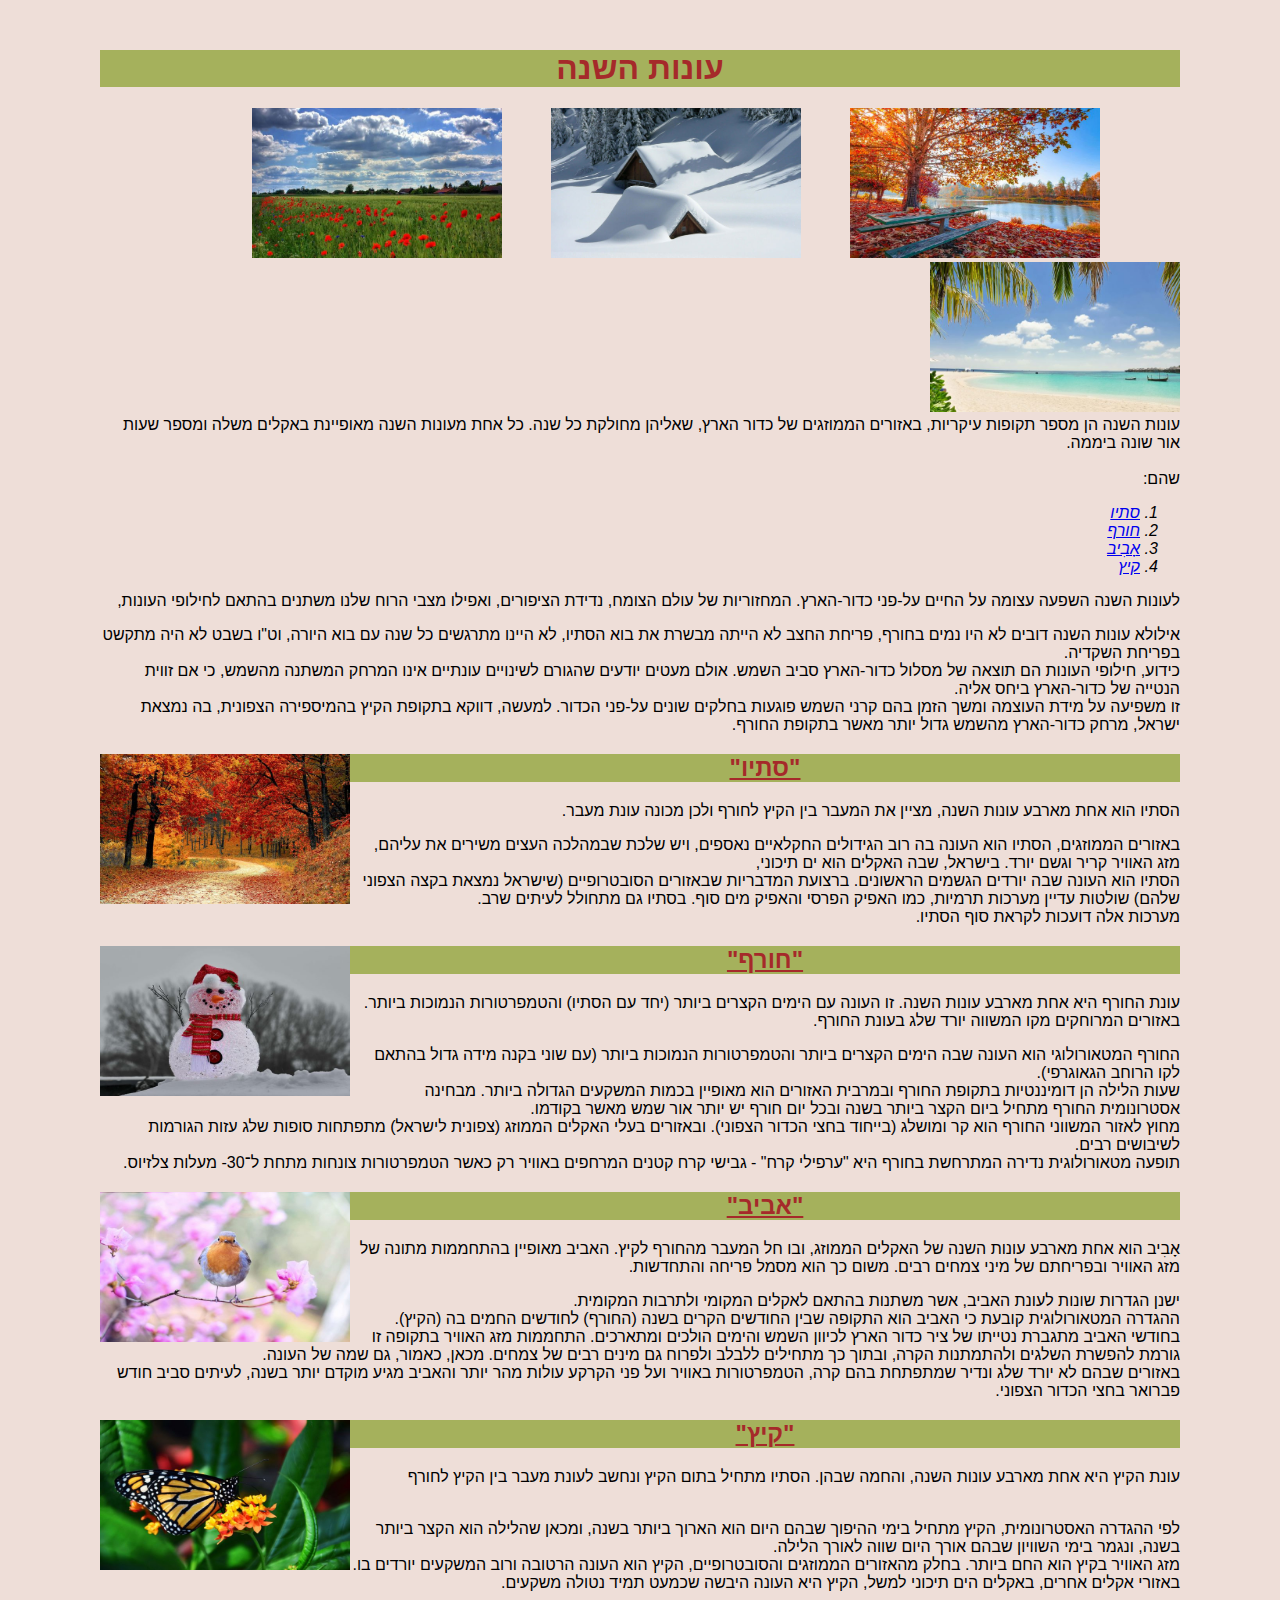
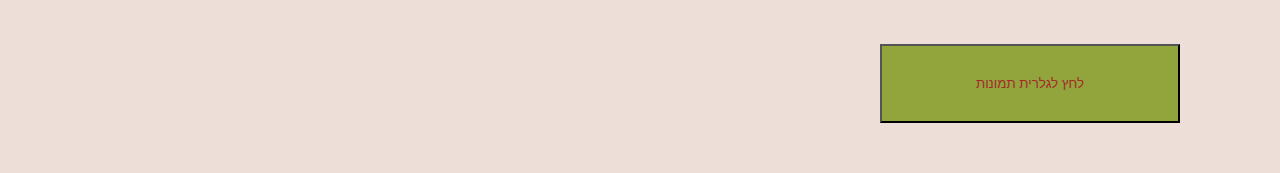
<file: index.html>
<!DOCTYPE html>
<html dir="rtl">
<head>
<link rel="stylesheet" href="elisheva.css">
<title>
עונות השנה
</title>
</head>
<body style="background-color:rgba(172, 88, 62, 0.2);">
<h1>עונות השנה</h1>
&nbsp; &nbsp; &nbsp; &nbsp; &nbsp;&nbsp; &nbsp; &nbsp; &nbsp; &nbsp;<img width='250px' height='150px' src='1.jpg' />  &nbsp; &nbsp; &nbsp; &nbsp; &nbsp; <img width='250px' height='150px' src='2.jpg' />  &nbsp; &nbsp; &nbsp; &nbsp; &nbsp; <img width='250px' height='150px' src='3.jpg' /> &nbsp; &nbsp; &nbsp; &nbsp; &nbsp;  <img width='250px' height='150px' src='4.jpg' />
<div>עונות השנה הן מספר תקופות עיקריות, באזורים הממוזגים של כדור הארץ, שאליהן מחולקת כל שנה. כל אחת מעונות השנה מאופיינת באקלים משלה ומספר שעות אור שונה ביממה. </div>
<span><br/>שהם:</span>

<ol>
<i>
<li><a href="#autumn">סתיו</a><br /></li>

<li><a href="#winter">חורף</a><br /></li>

<li><a href="#spring">אָבִיב</a><br /></li>

<li><a href="#summer">קיץ</a><br /></li>
</i>
</ol>

<p>לעונות השנה השפעה עצומה על החיים על-פני כדור-הארץ. המחזוריות של עולם הצומח, נדידת הציפורים, ואפילו מצבי הרוח שלנו משתנים בהתאם לחילופי העונות, </p>
<span>אילולא עונות השנה דובים לא היו נמים בחורף, פריחת החצב לא הייתה מבשרת את בוא הסתיו, לא היינו מתרגשים כל שנה עם בוא היורה, וט"ו בשבט לא היה מתקשט בפריחת השקדיה.
<br/>כידוע, חילופי העונות הם תוצאה של מסלול כדור-הארץ סביב השמש. אולם מעטים יודעים שהגורם לשינויים עונתיים אינו המרחק המשתנה מהשמש, כי אם זווית הנטייה של כדור-הארץ ביחס אליה.
<br/>זו משפיעה על מידת העוצמה ומשך הזמן בהם קרני השמש פוגעות בחלקים שונים על-פני הכדור. למעשה, דווקא בתקופת הקיץ בהמיספירה הצפונית, בה נמצאת ישראל, מרחק כדור-הארץ מהשמש גדול יותר מאשר בתקופת החורף.</span>
<h2>
<u id="autumn">&quot;סתיו&quot;</u>
<img width='250px' height='150px' src='11.jpg'/ style="float: left"> 
</h2>

<p>הסתיו הוא אחת מארבע עונות השנה, מציין את המעבר בין הקיץ לחורף ולכן מכונה עונת מעבר.</p>
<span>באזורים הממוזגים, הסתיו הוא העונה בה רוב הגידולים החקלאיים נאספים, ויש שלכת שבמהלכה העצים משירים את עליהם, <br>מזג האוויר קריר וגשם יורד. בישראל, שבה האקלים הוא ים תיכוני,<br/> הסתיו הוא העונה שבה יורדים הגשמים הראשונים. ברצועת המדבריות שבאזורים הסובטרופיים (שישראל נמצאת בקצה הצפוני שלהם) שולטות עדיין מערכות תרמיות, כמו האפיק הפרסי והאפיק מים סוף. בסתיו גם מתחולל לעיתים שרב.<br/> מערכות אלה דועכות לקראת סוף הסתיו.</span>
<h2>
<u  id="winter">&quot;חורף&quot;</u>
<img width='250px' height='150px' src='12.jpg'/ style="float: left"> 
</h2>
<p>עונת החורף היא אחת מארבע עונות השנה. זו העונה עם הימים הקצרים ביותר (יחד עם הסתיו) והטמפרטורות הנמוכות ביותר. באזורים המרוחקים מקו המשווה יורד שלג בעונת החורף.</p>
<span>החורף המטאורולוגי הוא העונה שבה הימים הקצרים ביותר והטמפרטורות הנמוכות ביותר (עם שוני בקנה מידה גדול בהתאם לקו הרוחב הגאוגרפי).<br/> שעות הלילה הן דומיננטיות בתקופת החורף ובמרבית האזורים הוא מאופיין בכמות המשקעים הגדולה ביותר. מבחינה אסטרונומית החורף מתחיל ביום הקצר ביותר בשנה ובכל יום חורף יש יותר אור שמש מאשר בקודמו.
<br/> מחוץ לאזור המשווני החורף הוא קר ומושלג (בייחוד בחצי הכדור הצפוני). ובאזורים בעלי האקלים הממוזג (צפונית לישראל) מתפתחות סופות שלג עזות הגורמות לשיבושים רבים.<br/>  תופעה מטאורולוגית נדירה המתרחשת בחורף היא "ערפילי קרח" - גבישי קרח קטנים המרחפים באוויר רק כאשר הטמפרטורות צונחות מתחת ל־30- מעלות צלזיוס.</span>
<h2>
<u id="spring">&quot;אביב&quot;</u>
<img width='250px' height='150px' src='13.jpg'/ style="float: left"> 
</h2>
<p>אָבִיב הוא אחת מארבע עונות השנה של האקלים הממוזג, ובו חל המעבר מהחורף לקיץ. האביב מאופיין בהתחממות מתונה של מזג האוויר ובפריחתם של מיני צמחים רבים. משום כך הוא מסמל פריחה והתחדשות.</p>
<span>ישנן הגדרות שונות לעונת האביב, אשר משתנות בהתאם לאקלים המקומי ולתרבות המקומית.<br/> ההגדרה המטאורולוגית קובעת כי האביב הוא התקופה שבין החודשים הקרים בשנה (החורף) לחודשים החמים בה (הקיץ).
<br/>בחודשי האביב מתגברת נטייתו של ציר כדור הארץ לכיוון השמש והימים הולכים ומתארכים. התחממות מזג האוויר בתקופה זו גורמת להפשרת השלגים ולהתמתנות הקרה, ובתוך כך מתחילים ללבלב ולפרוח גם מינים רבים של צמחים. מכאן, כאמור, גם שמה של העונה. <br/>באזורים שבהם לא יורד שלג ונדיר שמתפתחת בהם קרה, הטמפרטורות באוויר ועל פני הקרקע עולות מהר יותר והאביב מגיע מוקדם יותר בשנה, לעיתים סביב חודש פברואר בחצי הכדור הצפוני.</span>
<h2>
<u id="summer">&quot;קיץ&quot;</u>
<img width='250px' height='150px' src='14.jpg'/ style="float: left"> 
</h2>
<p>עונת הקיץ היא אחת מארבע עונות השנה, והחמה שבהן. הסתיו מתחיל בתום הקיץ ונחשב לעונת מעבר בין הקיץ לחורף</p>
<br/>לפי ההגדרה האסטרונומית, הקיץ מתחיל בימי ההיפוך שבהם היום הוא הארוך ביותר בשנה, ומכאן שהלילה הוא הקצר ביותר בשנה, ונגמר בימי השוויון שבהם אורך היום שווה לאורך הלילה.
<br/>מזג האוויר בקיץ הוא החם ביותר. בחלק מהאזורים הממוזגים והסובטרופיים, הקיץ הוא העונה הרטובה ורוב המשקעים יורדים בו. באזורי אקלים אחרים, באקלים הים תיכוני למשל, הקיץ היא העונה היבשה שכמעט תמיד נטולה משקעים.</p>

 
 <br/><br/>
<button onclick="document.location='index 2.html'">לחץ לגלרית תמונות</button>
 
 </body>
</html>
</file>
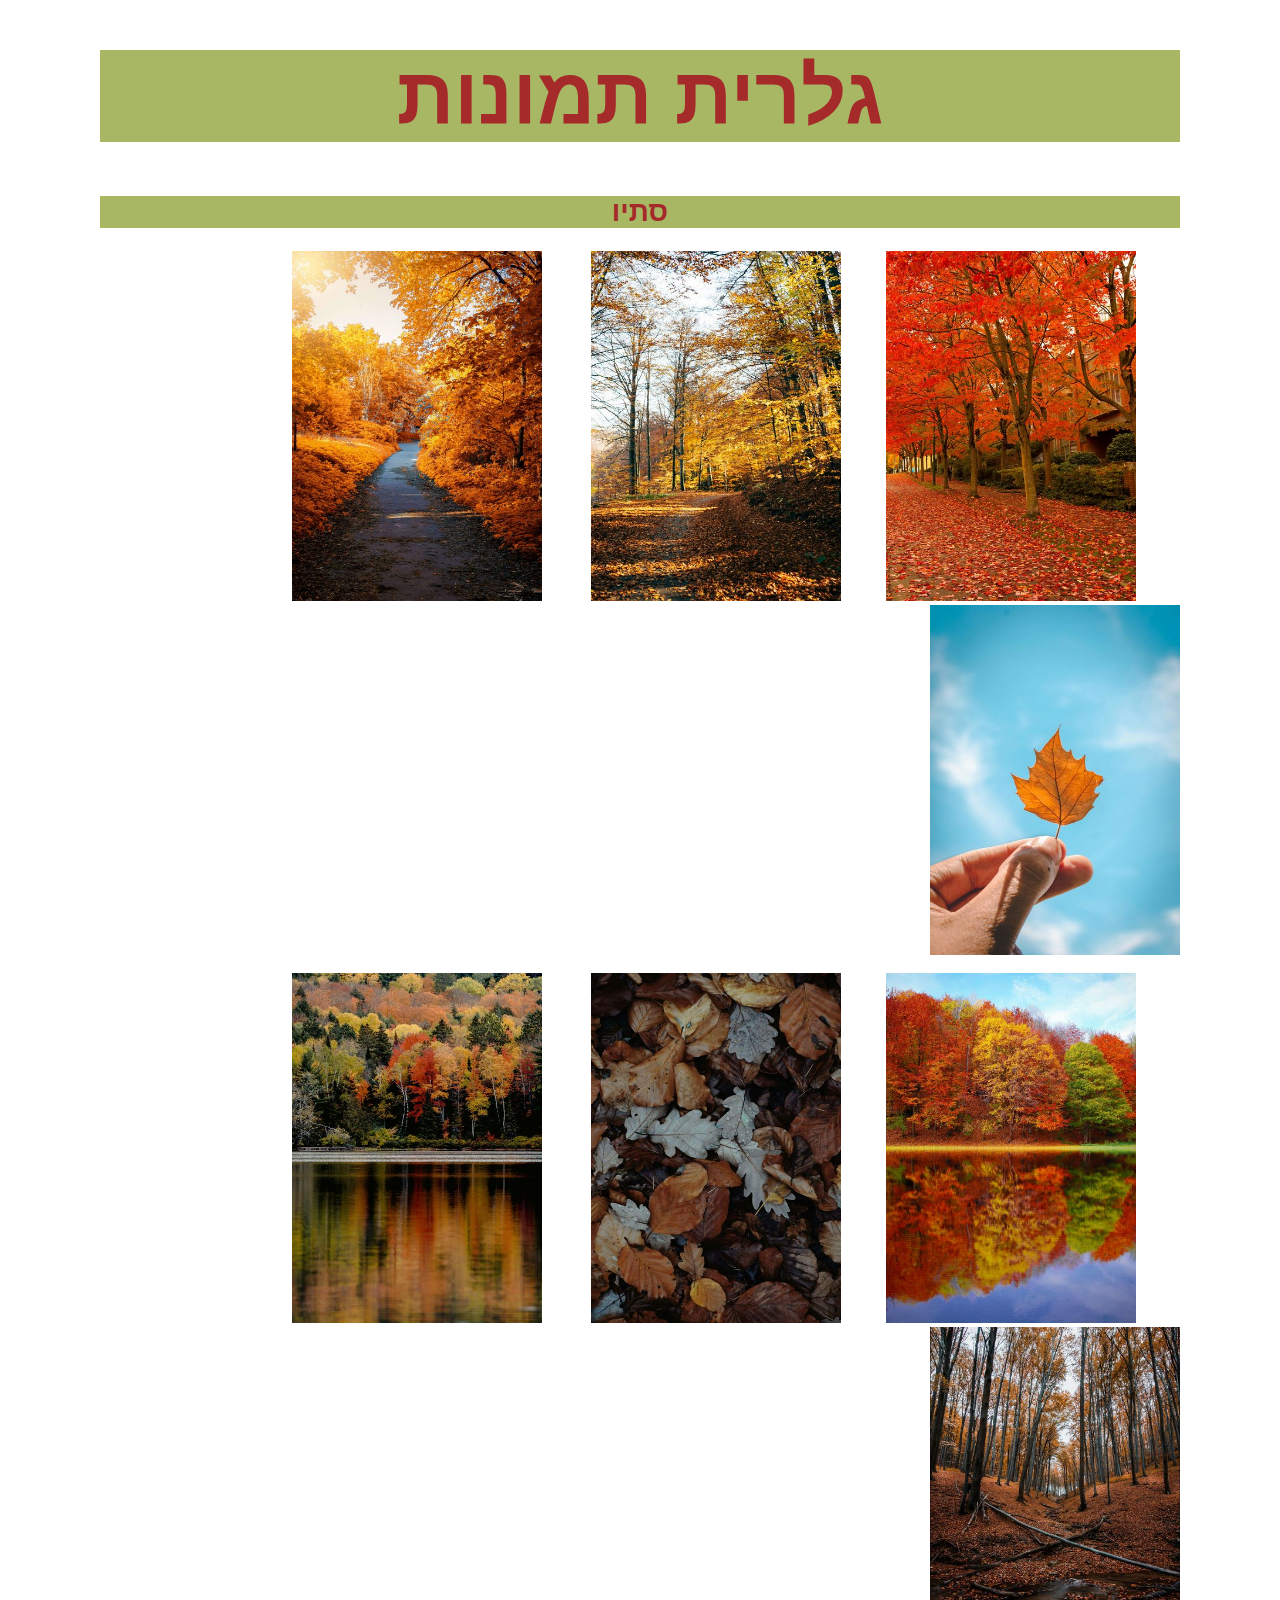
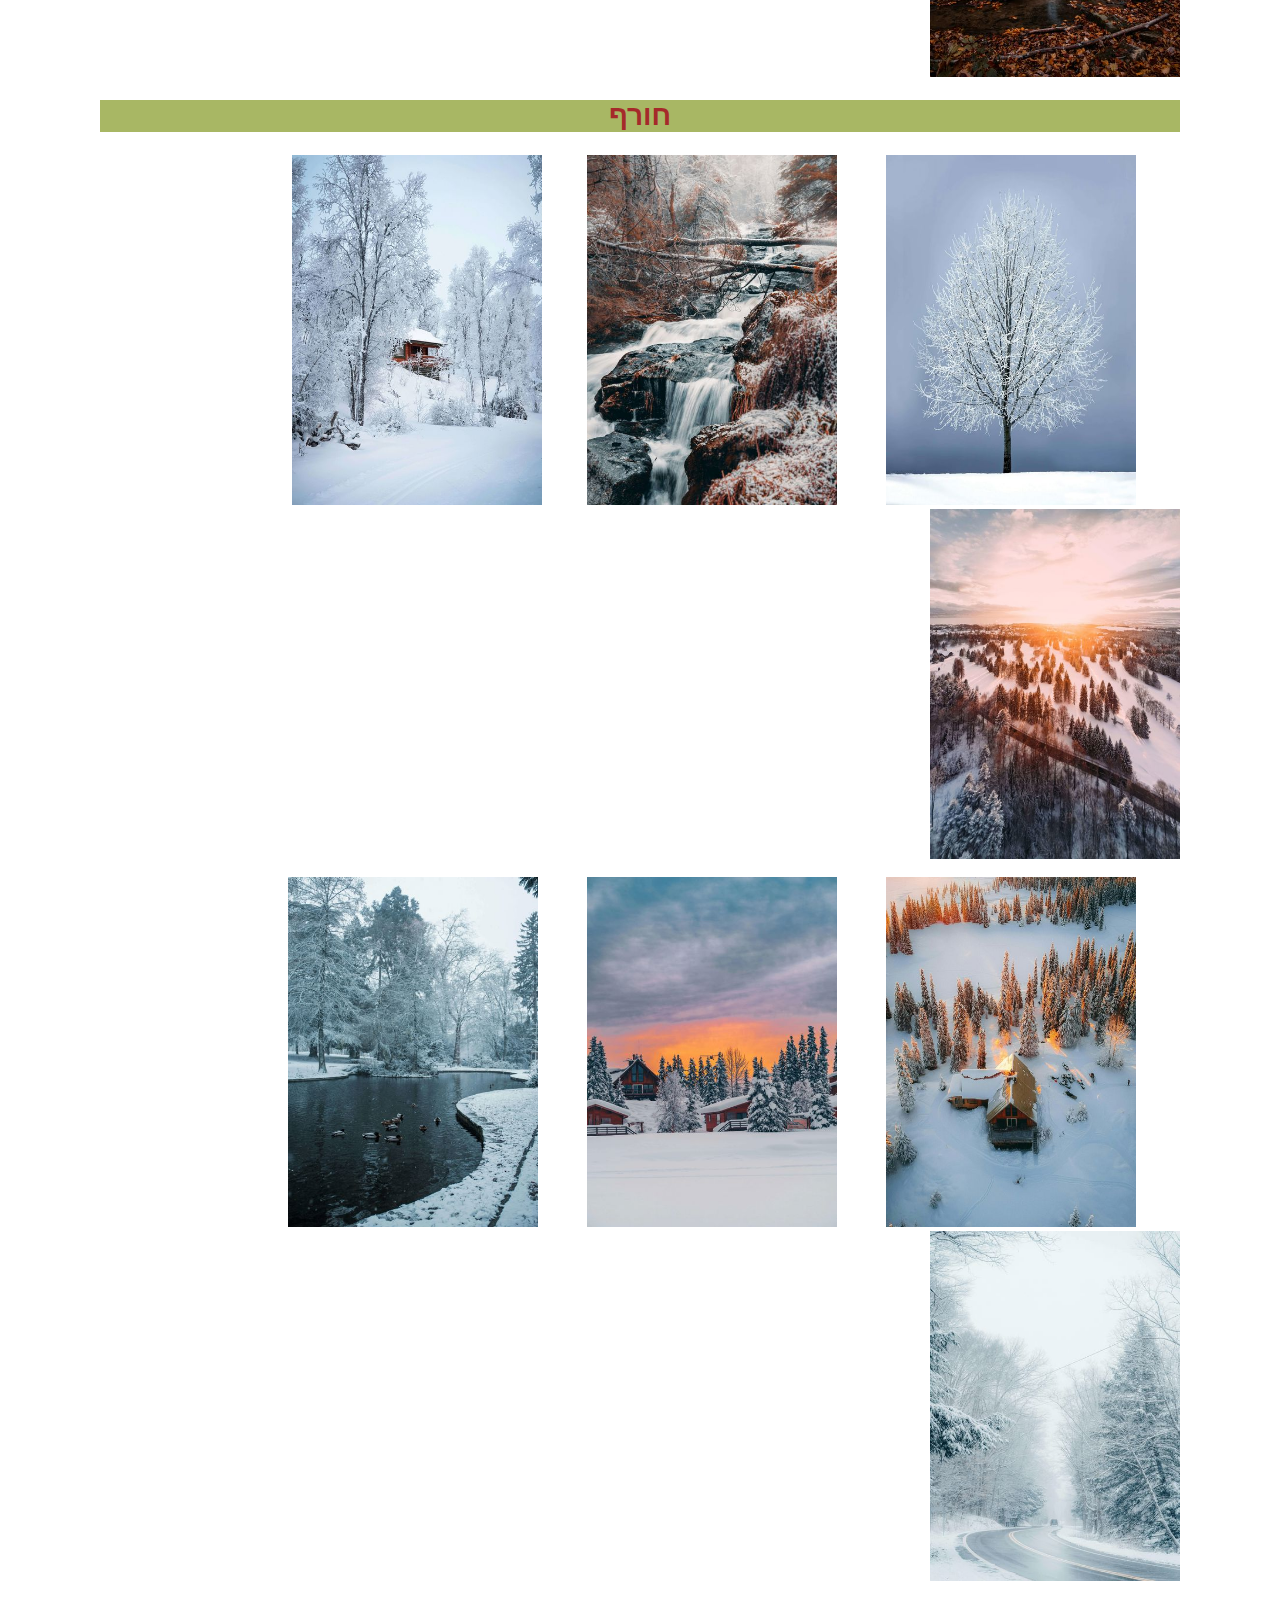
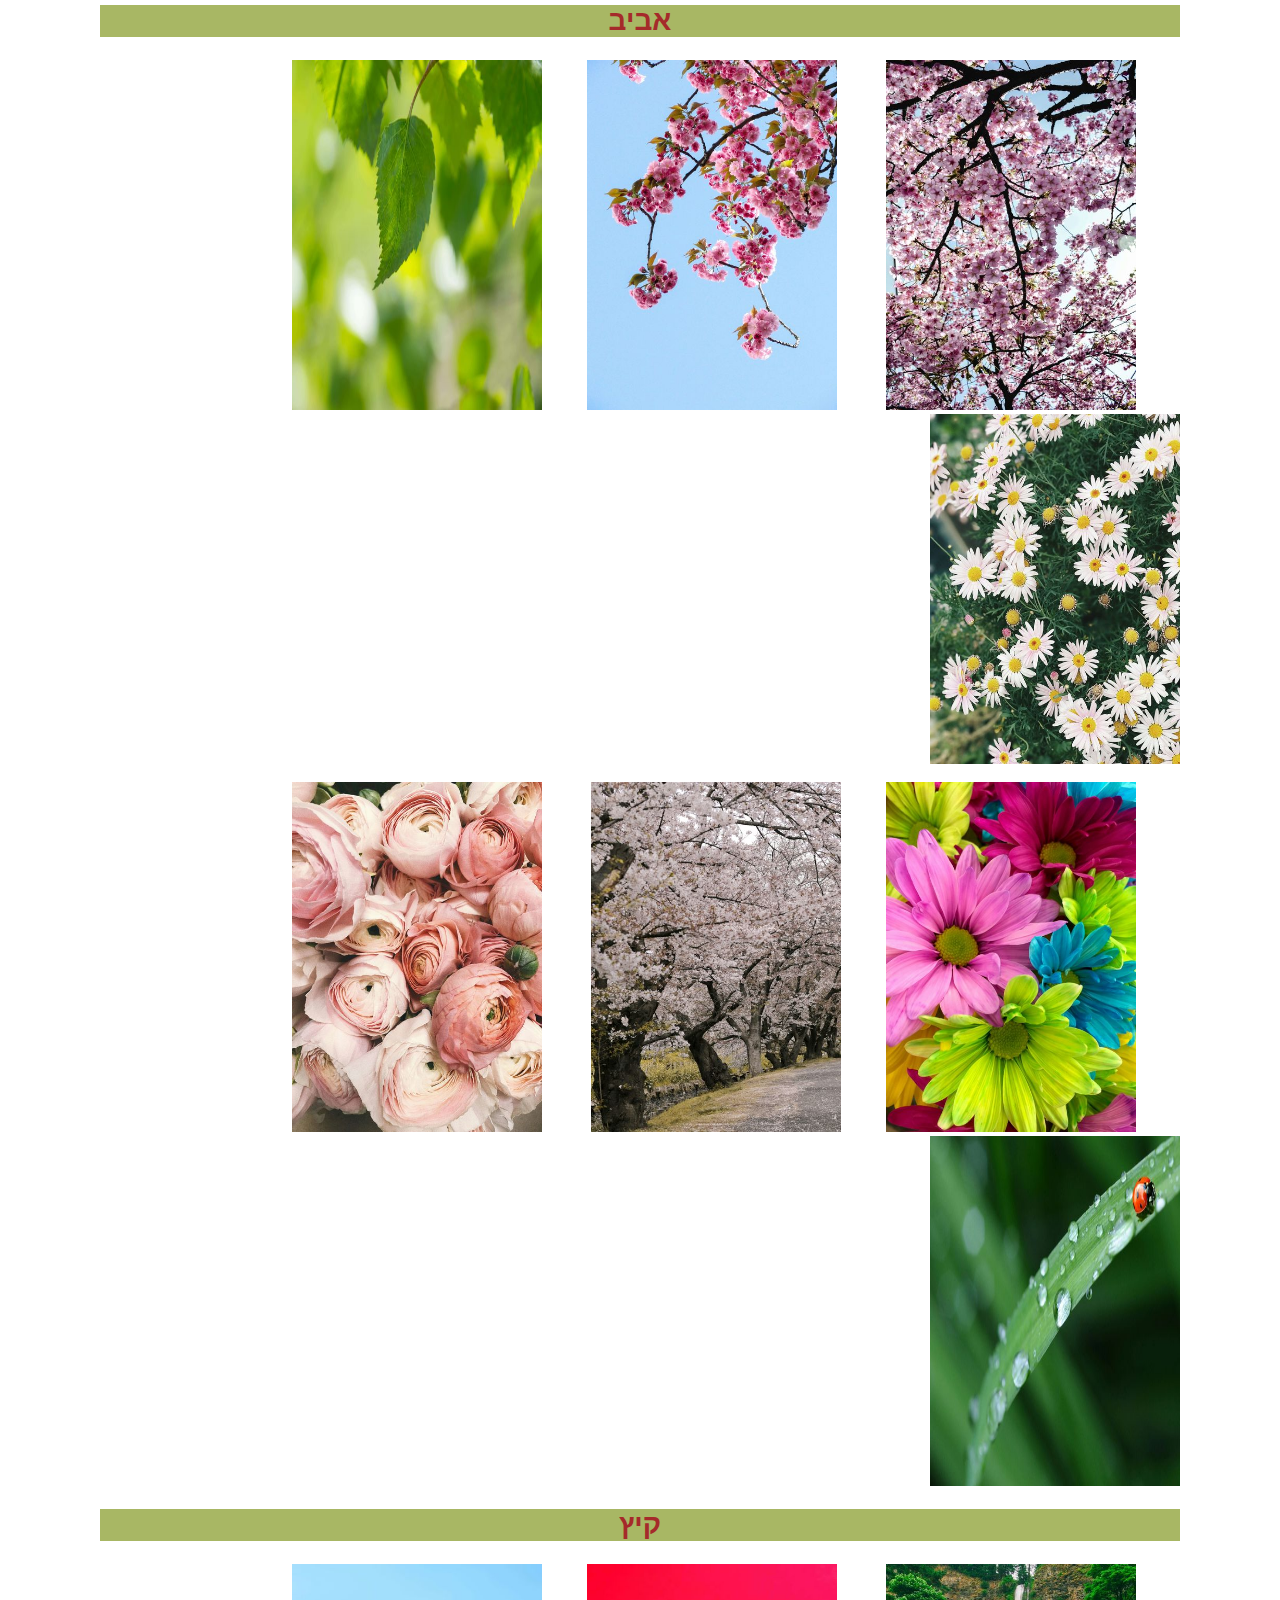
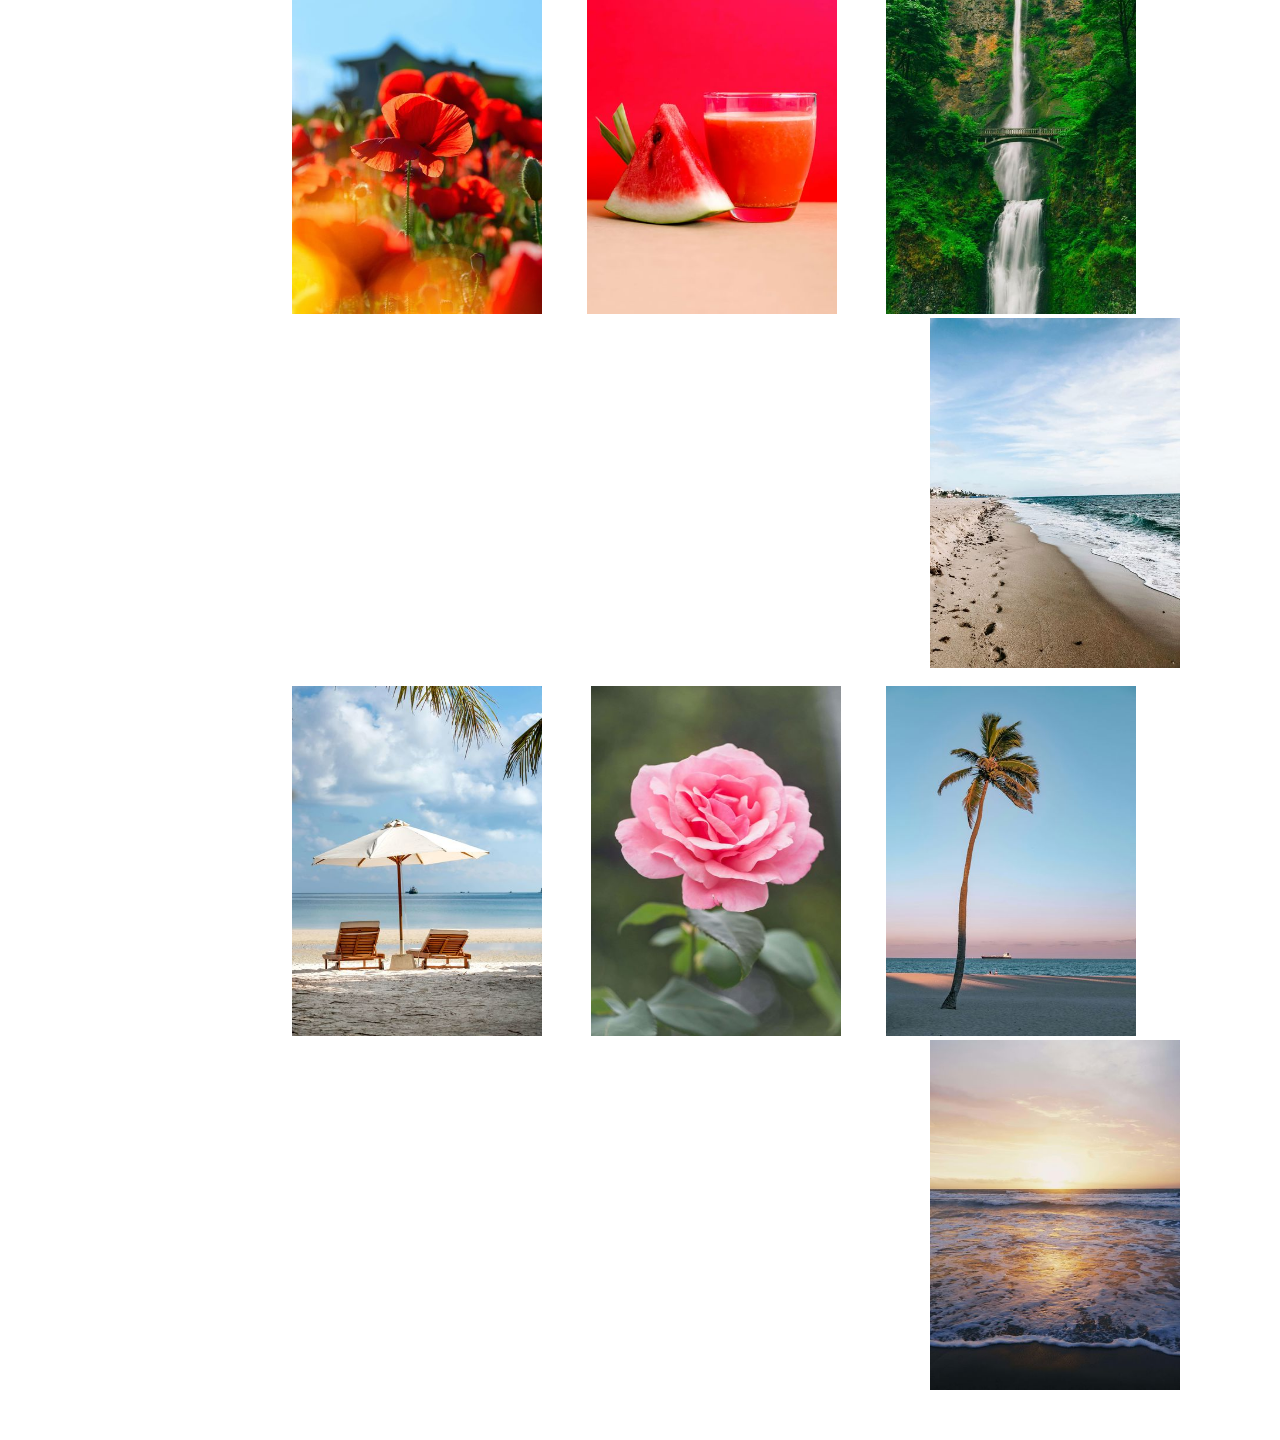
<file: index 2.html>
<html dir="rtl">
<head>
<link rel="stylesheet" href="elisheva.css">
<title>
גלרית תמונות
</title>
</head>
<body>
<h1>גלרית תמונות</h1>
<h2>סתיו</h2>
&nbsp; &nbsp; &nbsp; &nbsp; &nbsp;&nbsp;<img width='250px' height='350px' src='24.jpg' />&nbsp; &nbsp; &nbsp; &nbsp; &nbsp;&nbsp;<img width='250px' height='350px' src='22.jpg' />
&nbsp; &nbsp; &nbsp; &nbsp; &nbsp;&nbsp;<img width='250px' height='350px' src='21.jpg' />&nbsp; &nbsp; &nbsp; &nbsp; &nbsp;&nbsp;<img width='250px' height='350px' src='23.jpg' />
<br><br>
  &nbsp; &nbsp; &nbsp; &nbsp; &nbsp;&nbsp;<img width='250px' height='350px' src='25.jpg' />&nbsp; &nbsp; &nbsp; &nbsp; &nbsp;&nbsp;<img width='250px' height='350px' src='27.jpg' />
&nbsp; &nbsp; &nbsp; &nbsp; &nbsp;&nbsp;<img width='250px' height='350px' src='28.jpg' />&nbsp; &nbsp; &nbsp; &nbsp; &nbsp;&nbsp;<img width='250px' height='350px' src='29.jpg' />										
<h2>חורף</h2>
&nbsp; &nbsp; &nbsp; &nbsp; &nbsp;&nbsp;<img width='250px' height='350px' src='30.jpg' />
&nbsp; &nbsp; &nbsp; &nbsp; &nbsp;&nbsp;<img width='250px' height='350px' src='31.jpg' />&nbsp; &nbsp; &nbsp; &nbsp; &nbsp;&nbsp;<img width='250px' height='350px' src='36.jpg' />
&nbsp; &nbsp; &nbsp; &nbsp; &nbsp;&nbsp;<img width='250px' height='350px' src='32.jpg' /><br><br>&nbsp; &nbsp; &nbsp; &nbsp; &nbsp;&nbsp;<img width='250px' height='350px' src='37.jpg' />
&nbsp; &nbsp; &nbsp; &nbsp; &nbsp;&nbsp;<img width='250px' height='350px' src='38.jpg' />
&nbsp; &nbsp; &nbsp; &nbsp; &nbsp;&nbsp;<img width='250px' height='350px' src='34.jpg' />&nbsp; &nbsp; &nbsp; &nbsp; &nbsp;&nbsp;<img width='250px' height='350px' src='39.jpg' />
<h2>אביב</h2>
&nbsp; &nbsp; &nbsp; &nbsp; &nbsp;&nbsp;<img width='250px' height='350px' src='40.jpg' />
&nbsp; &nbsp; &nbsp; &nbsp; &nbsp;&nbsp;<img width='250px' height='350px' src='41.jpg' />&nbsp; &nbsp; &nbsp; &nbsp; &nbsp;&nbsp;<img width='250px' height='350px' src='46.jpg' />
&nbsp; &nbsp; &nbsp; &nbsp; &nbsp;&nbsp;<img width='250px' height='350px' src='42.jpg' />
<br><br>&nbsp; &nbsp; &nbsp; &nbsp; &nbsp;&nbsp;<img width='250px' height='350px' src='43.jpg' />&nbsp; &nbsp; &nbsp; &nbsp; &nbsp;&nbsp;<img width='250px' height='350px' src='48.jpg' />
&nbsp; &nbsp; &nbsp; &nbsp; &nbsp;&nbsp;<img width='250px' height='350px' src='44.jpg' />&nbsp; &nbsp; &nbsp; &nbsp; &nbsp;&nbsp;<img width='250px' height='350px' src='49.jpg' />
<h2>קיץ</h2>
&nbsp; &nbsp; &nbsp; &nbsp; &nbsp;&nbsp;<img width='250px' height='350px' src='55.jpg' />
&nbsp; &nbsp; &nbsp; &nbsp; &nbsp;&nbsp;<img width='250px' height='350px' src='51.jpg' />&nbsp; &nbsp; &nbsp; &nbsp; &nbsp;&nbsp;<img width='250px' height='350px' src='56.jpg' />
&nbsp; &nbsp; &nbsp; &nbsp; &nbsp;&nbsp;<img width='250px' height='350px' src='52.jpg' />
<br><br>&nbsp; &nbsp; &nbsp; &nbsp; &nbsp;&nbsp;<img width='250px' height='350px' src='53.jpg' />&nbsp; &nbsp; &nbsp; &nbsp; &nbsp;&nbsp;<img width='250px' height='350px' src='58.jpg' />
&nbsp; &nbsp; &nbsp; &nbsp; &nbsp;&nbsp;<img width='250px' height='350px' src='54.jpg' />&nbsp; &nbsp; &nbsp; &nbsp; &nbsp;&nbsp;<img width='250px' height='350px' src='59.jpg' />
</body>







</html>
</file>
<file: elisheva.css>
h2{
	font-family:Arial;
	color:Brown;
	font-size:28;
	text-align:center;
	background-color:rgb(146, 165,61, 0.8)
}
h1{
	font-family:Arial;
	color:brown;
	font-size:80;
	text-align:center;
	background-color:rgb(146, 165,61, 0.8)
}
img:hover {
	 
	  border-radius: 8px;
	  box-shadow: 0 0 3px 5px rgba(0, 140, 186, 0.5);
}
body{ 
	font-family:Arial;
	margin: 50px 100px;
}

li{
	font-size:22;	
}

button{
	  width: 300px;
  margin-right: auto;
  margin-left: auto;
	color:brown;
	background-color:rgb(146, 165,61);
	font-family:Arial;
	text-align:center;
	padding: 30px 20px;
	font-size:24;
	
}
button:hover{
 		border-radius: 8px;
 		 box-shadow: 0 0 3px 5px rgba(0, 140, 186, 0.5);	
}
p{
	font-size:16;		
}
span{
	font-size:16;	
}

.block_center {

}
</file>
